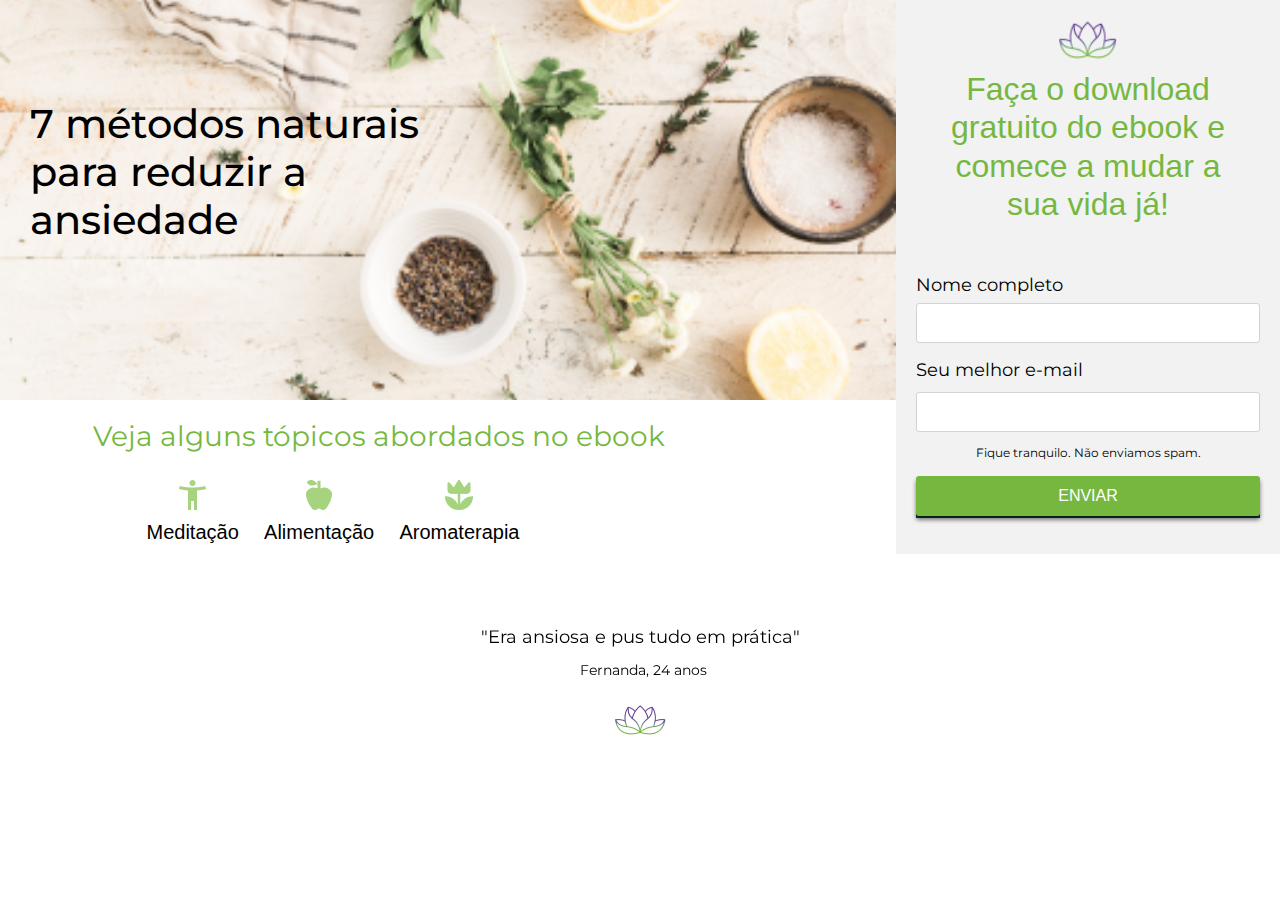
<file: index.html>
<!DOCTYPE html>
<html lang="pt-br">

<head>
  <!-- Global site tag (gtag.js) - Google Analytics -->
  <script async src="https://www.googletagmanager.com/gtag/js?id=UA-175433905-1"></script>
  <script>
    window.dataLayer = window.dataLayer || [];
    function gtag() { dataLayer.push(arguments); }
    gtag('js', new Date());

    gtag('config', 'UA-175433905-1');
  </script>
 <!-- Hotjar Tracking Code for www.eprapresente.com.br -->
<script>
    (function(h,o,t,j,a,r){
        h.hj=h.hj||function(){(h.hj.q=h.hj.q||[]).push(arguments)};
        h._hjSettings={hjid:1804278,hjsv:6};
        a=o.getElementsByTagName('head')[0];
        r=o.createElement('script');r.async=1;
        r.src=t+h._hjSettings.hjid+j+h._hjSettings.hjsv;
        a.appendChild(r);
    })(window,document,'https://static.hotjar.com/c/hotjar-','.js?sv=');
</script>
  <!-- Google Tag Manager -->
<script>(function(w,d,s,l,i){w[l]=w[l]||[];w[l].push({'gtm.start':
  new Date().getTime(),event:'gtm.js'});var f=d.getElementsByTagName(s)[0],
  j=d.createElement(s),dl=l!='dataLayer'?'&l='+l:'';j.async=true;j.src=
  'https://www.googletagmanager.com/gtm.js?id='+i+dl;f.parentNode.insertBefore(j,f);
  })(window,document,'script','dataLayer','GTM-MTHZW9D');</script>
  <!-- End Google Tag Manager -->
  <meta charset="UTF-8">
  <meta name="viewport" content="width=device-width, initial-scale=1, maximum-scale=1, user-scalable=no">
  <title>Grupo Lotus | Home </title>
  <link href="https://fonts.googleapis.com/css2?family=Montserrat:wght@600&display=swap" rel="stylesheet">
  <link rel="stylesheet" href="assets/css/style.css">
  <link rel="stylesheet" href="https://stackpath.bootstrapcdn.com/bootstrap/4.5.2/css/bootstrap.min.css"
    integrity="sha384-JcKb8q3iqJ61gNV9KGb8thSsNjpSL0n8PARn9HuZOnIxN0hoP+VmmDGMN5t9UJ0Z" crossorigin="anonymous">
    <script src="https://www.googleoptimize.com/optimize.js?id=GTM-WZVC47G"></script>
      <!-- Facebook Pixel Code -->
<script>
  !function(f,b,e,v,n,t,s)
  {if(f.fbq)return;n=f.fbq=function(){n.callMethod?
  n.callMethod.apply(n,arguments):n.queue.push(arguments)};
  if(!f._fbq)f._fbq=n;n.push=n;n.loaded=!0;n.version='2.0';
  n.queue=[];t=b.createElement(e);t.async=!0;
  t.src=v;s=b.getElementsByTagName(e)[0];
  s.parentNode.insertBefore(t,s)}(window, document,'script',
  'https://connect.facebook.net/en_US/fbevents.js');
  fbq('init', '698654187677464');
  fbq('track', 'PageView');
</script>
<noscript><img height="1" width="1" style="display:none"
  src="https://www.facebook.com/tr?id=698654187677464&ev=PageView&noscript=1"
/></noscript>
<!-- End Facebook Pixel Code -->
</head>

<body>

<!-- Google Tag Manager (noscript) -->
<noscript><iframe src="https://www.googletagmanager.com/ns.html?id=GTM-MTHZW9D"
  height="0" width="0" style="display:none;visibility:hidden"></iframe></noscript>
  <!-- End Google Tag Manager (noscript) -->

  <div class="container-fluid">
    <div class="row container-banner" >
      <div class="banner2">
        <h1>7 métodos naturais para reduzir a ansiedade</h1>
        <div class="conatainer-icons">
          <h3>Veja alguns tópicos abordados no ebook</h3>
        <div class="icon-themes">
           <div class="icon">
            <img src="assets/img/meditacao.png" alt="">
            <h5>Meditação</h5>
           </div>
           <div class="icon">
            <img src="assets/img/alimentacao.png" alt="">
            <h5>Alimentação</h5>
           </div>
           <div class="icon">
            <img src="assets/img/aromaerapia.png" alt="">
            <h5>Aromaterapia</h5>
           </div>
        </div>
        </div>
      </div>
      <div class="col-md-12 banner">
        <h1>7 métodos naturais para reduzir a ansiedade</h1>
      </div>
        <h4>Faça o download gratuito e mude a sua vida já!</h4>
         <!--Form Desktop-->
    <form class="form-desktop" method="POST" action="https://smtl.gama.academy/leads/7f2a5db0-dcac-11ea-91f1-99fb0c9231dc">
      <img src="assets/img/logo.png" alt="" srcset="">
      <h3>Faça o download gratuito do ebook e comece a mudar a sua vida já!</h3>
      <div class="form-group">
        <label class="name" for="exampleInputName">Nome completo</label>
        <input name="name" type="text" pattern="^\D{2,}\s[\D\s]{2,}$" title="Digite seu nome completo" required
          class="form-control" id="exampleInputName" />
      </div>
      <div class="form-group">
        <label class="email" for="exampleInputEmail">Seu melhor e-mail</label>
        <input name="email" type="email" title="Digite um email válido" required class="form-control"
          id="exampleInputEmail" />
        <input name="redirectTo" type="hidden" value="https://lotusgroupxp35.github.io/lotus-page-leads/pageConfirm.html" />

        <!-- <input name="debugMode" type="hidden" value="false" /> -->

         
        <p>Fique tranquilo. Não enviamos spam.</p>
        <div class="container-btn">
          <button type="submit" class="btn-submit">ENVIAR</button>
        </div>
      </div>
    </form>
      <!--End Form Desktop-->
    </div>
    <!--Form mobile-->
    <form method="POST" action="https://smtl.gama.academy/leads/7f2a5db0-dcac-11ea-91f1-99fb0c9231dc">
      <div class="form-group">
        <label class="name" for="exampleInputName">Nome completo</label>
        <input name="name" type="text" pattern="^\D{2,}\s[\D\s]{2,}$" title="Digite seu nome completo" required
          class="form-control" id="exampleInputName" />
      </div>
      <div class="form-group">
        <label class="email" for="exampleInputEmail">Seu melhor e-mail</label>
        <input name="email" type="email" title="Digite um email válido" required class="form-control"
          id="exampleInputEmail" />
        <input name="redirectTo" type="hidden" value="https://lotusgroupxp35.github.io/lotus-page-leads/pageConfirm.html" />

        <!-- <input name="debugMode" type="hidden" value="false" /> -->

         
        <p>Fique tranquilo. Não enviamos spam.</p>
        <div class="container-btn">
          <button type="submit" class="btn-submit">ENVIAR</button>
        </div>
      </div>
    </form>
      <!--End Form mobile-->

      
      <h3 class="avaliacao">Avaliações de quem leu</h3>
     
    <div id="carouselExampleInterval" class="carousel slide" data-ride="carousel">
      <div class="carousel-inner">
        <div class="carousel-item active" data-interval="10000">
          <p>"Era ansiosa e pus tudo em prática" <span>Fernanda, 24 anos</span></p>
        </div>
        <div class="carousel-item" data-interval="1000">
          <p>"Esse Ebook me ajudou mundo!"<span>Allan, 35 anos</span></p>
        </div>
        <div class="carousel-item">
          <p>"Estou dormindo muito melhor"<span>Luiza, 36 anos</span></p>
        </div>
        <div class="carousel-item">
          <p>"Estou mais saudável"<span>Marcelo, 24 anos</span></p>
        </div>
        <div class="carousel-item">
          <p>"Aprendi muito e me sinto mais leve."<span>Lucas, 45 anos</span></p>
        </div>
      </div>
      <a class="carousel-control-prev" href="#carouselExampleInterval" role="button" data-slide="prev">
        <span class="sr-only">Previous</span>
      </a>
      <a class="carousel-control-next" href="#carouselExampleInterval" role="button" data-slide="next">
        <span class="sr-only">Next</span>
      </a>
    </div>
    <div class="row">
      <div class="col-md-12 footer">
        <img src="assets/img/logo.png" alt="Lotus">
      </div>
    </div>
  </div>
  <!-- Start Modal -->
  <!-- <div class="modal" id="modalId"tabindex="-1">
    <div class="modal-dialog">
      <div class="modal-content">
        <div class="modal-header">
          <h5 class="modal-title">Sim, eu quero ter uma vida mais feliz!</h5>
          <button type="button" class="close" data-dismiss="modal" aria-label="Close">
            <span aria-hidden="true">&times;</span>
          </button>
        </div>
        <div class="modal-body">
          <p>Modal body text goes here.</p>
        </div>
        <div class="modal-footer">
          <button type="button" class="btn btn-secondary" data-dismiss="modal">Close</button>
          <button type="button" class="btn btn-primary">Save changes</button>
        </div>
      </div>
    </div>
  </div> -->
  <!-- End Modal -->
  <script src="https://code.jquery.com/jquery-3.5.1.slim.min.js"
    integrity="sha384-DfXdz2htPH0lsSSs5nCTpuj/zy4C+OGpamoFVy38MVBnE+IbbVYUew+OrCXaRkfj"
    crossorigin="anonymous"></script>
  <script src="https://cdn.jsdelivr.net/npm/popper.js@1.16.1/dist/umd/popper.min.js"
    integrity="sha384-9/reFTGAW83EW2RDu2S0VKaIzap3H66lZH81PoYlFhbGU+6BZp6G7niu735Sk7lN"
    crossorigin="anonymous"></script>
  <script src="https://stackpath.bootstrapcdn.com/bootstrap/4.5.2/js/bootstrap.min.js"
    integrity="sha384-B4gt1jrGC7Jh4AgTPSdUtOBvfO8shuf57BaghqFfPlYxofvL8/KUEfYiJOMMV+rV"
    crossorigin="anonymous"></script>
    <script src="assets/js/script.js"></script>
</body>




</html>
</file>
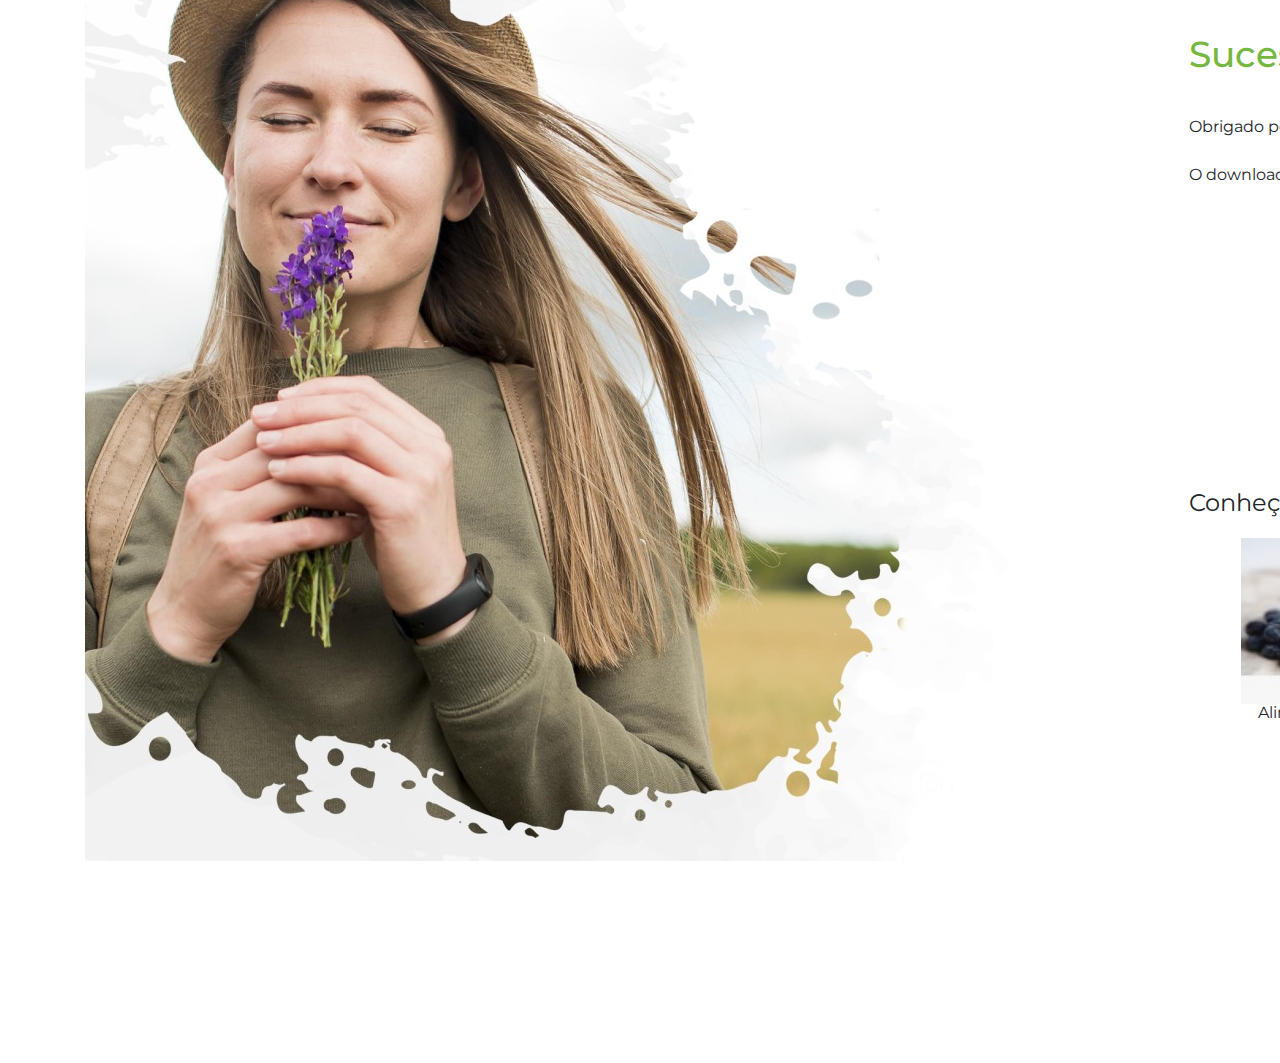
<file: pageConfirm.html>
<!DOCTYPE html>
<html lang="pt-br">
	<head>
		<meta charset="utf-8">
		<meta name="viewport" content="width=device-width, initial-scale=1.0">
		<!-- Google Tag Manager -->
		<script>(function(w,d,s,l,i){w[l]=w[l]||[];w[l].push({'gtm.start':
		new Date().getTime(),event:'gtm.js'});var f=d.getElementsByTagName(s)[0],
		j=d.createElement(s),dl=l!='dataLayer'?'&l='+l:'';j.async=true;j.src=
		'https://www.googletagmanager.com/gtm.js?id='+i+dl;f.parentNode.insertBefore(j,f);
		})(window,document,'script','dataLayer','GTM-MTHZW9D');</script>
		<!-- End Google Tag Manager -->
		<script src="https://www.googleoptimize.com/optimize.js?id=GTM-WZVC47G"></script>
		<link rel="stylesheet" href="https://stackpath.bootstrapcdn.com/bootstrap/4.5.2/css/bootstrap.min.css" integrity="sha384-JcKb8q3iqJ61gNV9KGb8thSsNjpSL0n8PARn9HuZOnIxN0hoP+VmmDGMN5t9UJ0Z" crossorigin="anonymous">
		<link rel="stylesheet" href="./assets/styles.css">
		<link href="https://fonts.googleapis.com/css2?family=Montserrat&display=swap" rel="stylesheet"> 
		<title>Download</title>
		<!-- Facebook Pixel Code -->
		<script>
			!function(f,b,e,v,n,t,s)
			{if(f.fbq)return;n=f.fbq=function(){n.callMethod?
			n.callMethod.apply(n,arguments):n.queue.push(arguments)};
			if(!f._fbq)f._fbq=n;n.push=n;n.loaded=!0;n.version='2.0';
			n.queue=[];t=b.createElement(e);t.async=!0;
			t.src=v;s=b.getElementsByTagName(e)[0];
			s.parentNode.insertBefore(t,s)}(window, document,'script',
			'https://connect.facebook.net/en_US/fbevents.js');
			fbq('init', '698654187677464');
			fbq('track', 'PageView');
		</script>
		<noscript><img height="1" width="1" style="display:none"
			src="https://www.facebook.com/tr?id=698654187677464&ev=PageView&noscript=1"
		/></noscript>
		<!-- End Facebook Pixel Code -->
	</head>
	<body>
		<!-- Google Tag Manager (noscript) -->
		<noscript>
			<iframe 
				src="https://www.googletagmanager.com/ns.html?id=GTM-MTHZW9D"
				height="0" width="0" 
				style="display:none;visibility:hidden"
			></iframe>
		</noscript>
		<!-- End Google Tag Manager (noscript) -->

		<div class="container">
			<div class="secundImg">
				<img src="./assets/img/mulherLavanda.jpeg" alt="Mulher segurando lavanda">
			</div>

			<div class="secundContainer">
				<div class="header">
					<h2>Sucesso!</h2>
					
					<div class="text">
						<p>Obrigado por fazer o download do Ebook "7 métodos naturais para reduzir a ansiedade"</p>
					</div>

					<div class="imgLarge">
						<img src="./assets/img/mulherMeditando.jpeg" alt="Mulher Meditando">
					</div>
	
					<p>O download iniciará automáticamente</p>
				</div>
	
				<div class="download">
					<sub class="sub">Caso isso não aconteça, clique no botão abaixo.</sub>
	
					<button type="button" class="btn btn-lg">
						<a href='./assets/EBook Ansiedade Lótus (6).pdf' download='Ebook Ansiedade Lótus.pdf'>
							DOWNLOAD
						</a>
					</button>
				<!-- <button class="download" id="btn">DOWNLOAD</button> -->
				</div>

				<div class="secundLogo">
					<img src="./assets//img/logo.jpeg" alt="Lótus">
				</div>
	
				<p class="title-others">Conheça outras materias da Lótus</p>
				<div class="others">
	
					<div class="materia">
						<img src="./assets/img/comida.jpeg" alt="">
						<sub> Alimentos Orgânicos </sub>
					</div>
					<div class="materia">
						<img src="./assets/img/musica.jpeg" alt="">
						<sub> Música e estresse </sub>
					</div>
					<div class="materia">
						<img src="./assets/img/lavanda.jpeg" alt="">
						<sub> O poder da lavanda </sub>
					</div>
	
				</div>
				<div class="button">
					<a class="plus" id="plus">Ver todos</a>
				</div>
	
	
	
				<footer>
					<img src="./assets/img/logo.jpeg" alt="Lótus">
				</footer>
			</div>

			

		</div>


		<script 
			src="https://code.jquery.com/jquery-3.5.1.slim.min.js" 
			integrity="sha384-DfXdz2htPH0lsSSs5nCTpuj/zy4C+OGpamoFVy38MVBnE+IbbVYUew+OrCXaRkfj" 
			crossorigin="anonymous"
		></script>
		<script 
			src="https://cdn.jsdelivr.net/npm/popper.js@1.16.1/dist/umd/popper.min.js" 
			integrity="sha384-9/reFTGAW83EW2RDu2S0VKaIzap3H66lZH81PoYlFhbGU+6BZp6G7niu735Sk7lN"
			crossorigin="anonymous"
		></script>
		<script 
			src="https://stackpath.bootstrapcdn.com/bootstrap/4.5.2/js/bootstrap.min.js"
			integrity="sha384-B4gt1jrGC7Jh4AgTPSdUtOBvfO8shuf57BaghqFfPlYxofvL8/KUEfYiJOMMV+rV"
			crossorigin="anonymous"
		></script>
	</body>
</html>
</file>
<file: assets/styles.css>
*{
    border: 0;
    padding: 0;
    box-sizing: border-box;
}

@media(min-width: 320px) {
    .secundImg{
        display: none;
    }

    .others-materia{
        display: none;
    }

    .secundLogo{
        display: none;
    }

    .others{
        display: flex;
        justify-content: space-between;
        flex-wrap: wrap;
    }
                
    .others .materia{
        min-width: 30%;
        flex-direction: column;
        align-items: center;
        justify-content: center;
    }
                    
    .others .materia img{
        width: 100%;
        
    }
}

@media(min-width: 768px) {
    .others{
        display: flex;
        justify-content: space-between;
        flex-wrap: nowrap;
    }

    .others .materia, .others .others-materia{
        min-width: 200px;
        flex-direction: column;
        align-items: center;
        justify-content: space-between;
    }

    .others .materia img, .others .others-materia img{
        width: 100%;
    }
}

body{
    font-family: 'Montserrat', sans-serif;
    
}


.secundImg{
    height: 1226px;
    width: 1226px;
    left: -122px;
    top: -149px;
}

.header{
    display: flex;
    flex-direction: column;
    justify-content: center;
    align-items: center;
}

.header h2{
    color: #76b83f;
    font-size: 24px;
    margin-top: 33px;
    margin-bottom: 39px;
}

.header img{
    margin-bottom: 19px;
}

.header p{
    font-size: 16px;
    margin-bottom: 24px;
}

.download{
    display: flex;
    flex-direction: column;
    align-items: center;
}

.download .sub{
    /* margin-top: 24px; */
    margin-bottom: 14px;
    font-size: 12px;
}

.download .btn {
    background-color: #76b83f;
    height: 40px;
    width: 152px;

    display: flex;
    align-items: center;
    justify-content: center;
    cursor: pointer;
    margin-bottom: 28px;
}

.download .btn a{
    color: white;
    text-decoration: unset;
}

.title-others{
    margin-bottom: 12px;
}

.others{
    display: flex;
    justify-content: space-between;
}

.others .materia{
    display: flex;
    flex-direction: column;
    align-items: center;
    justify-content: center;
}

.others .materia img{
    margin-bottom: 5px;
}

.others .materia sub{
    font-size: 12px;
    margin-bottom: 24px;
}

.button{
    display: flex;
    flex-direction: column;
    align-items: flex-end;
}

.button .plus{
    margin-bottom: 8px;
    font-size: 12px;
    line-height: 15px;
    text-decoration: unset;
    color: black;
}

footer{
    display: flex;
    flex-direction: column;
    align-items: center;
}

footer img{
    width: 53px;
    height: 32px;

    margin-top: 8px;
    margin-bottom: 15px;
}







@media(min-width: 992px){
    .container{
        display: flex;
        justify-content: space-around;
        align-items: center;

        height: 100vh;
        width: 100vw;
    }

    .container .secundImg{
        display: block;
        margin: 0;
    }

    .header{
        display: flex;
        flex-direction: column;
        align-items: flex-start;
    }

    .header h2{
        color: #76b83f;
        font-size: 36px;
        margin-top: 33px;
        margin-bottom: 39px;
    }

    .header .text{
        font-size: 16px;
    }

    .secundContainer{
        height: 100vh;
        width: 100vw;
    }

    .imgLarge{
        display: none;
    }
    
    .download{
        margin-top: 64px;
    }
    
    .download .sub{
        margin-bottom: 15px;
        font-size: 14px;
    }
    
    .secundLogo{
        display: flex;
        flex-direction: column;
        align-items: center;
        
        margin-bottom: 32px;
        margin-top: 38px;
    }
    
    .title-others{
        font-size: 24px;
        margin-bottom: 14px;
    }

    .others{
        display: flex;
        justify-content: space-between;
    }

    .others .materia, .others-materia{
        margin-left: 52px;
        margin-right: 39px;
        margin-bottom: 24px;
    }

    .others .materia sub, .others .others-materia sub{
        font-size: 16px;
        margin-bottom: 55px;
    }

    .button .plus{
        font-size: 16px;
    }

    footer img{
        display: none;
    }
}
</file>
<file: assets/css/style.css>
/*reset css*/
*{
  margin: 0;
  padding: 0;
  box-sizing: border-box;
}


@media (min-width: 320px) { 
  .container-fluid{
    padding:  0 20px;
  }
  .banner2{
    display: none;
  }
  .banner {
    max-width: 100%;
    min-height: 207px;
    background-image: url("../img/banner.png");
    background-position: center center;
    background-size: cover;
    background-repeat: no-repeat;
    padding: 35px 51px 39px 7px;
  }
  form{
    margin: 8px auto;
  }
  
  
  /* 7 métodos naturais para reduzir a ansiedade */
  h1 {
    font-family: 'Montserrat', sans-serif;
    font-style: normal;
    font-weight: normal;
    color: #000000;
  }
  
  h4{
    margin: 0 auto;
    width: 320px;
    height: 64px;
    left: 24px;
    top: 216px;
    font-family: 'Montserrat', sans-serif;
    font-style: normal;
    font-weight: 600;
    font-size: 24px;
    line-height: 29px;
    text-align: center;
    color: #76b83f;
    padding-top: 13px;
    
  }

 
  label.name {
    font-family: Montserrat;
    font-style: normal;
    font-weight: normal;
    font-size: 16px;
    line-height: 20px;
    color: #000000;
  }
  
  input#exampleInputName {
    min-width: 275px;
    height: 40px;
    left: calc(50% - 320px / 2 - 0.5px);
    top: calc(50% - 40px / 2 - 1.5px);
    background: #dddbdb;
    border-radius: 3px;
  }
  
  label.email {
    width: 217px;
    height: 24px;
    left: 23px;
    top: 368px;
    font-family: Montserrat;
    font-style: normal;
    font-weight: normal;
    font-size: 16px;
    line-height: 20px;
    color: #000000;
  }
  
  input#exampleInputEmail {
    min-width: 275px;
    height: 40px;
    left: calc(50% - 320px / 2 - 0.5px);
    top: calc(50% - 40px / 2 + 78.5px);
    background: #dddbdb;
    border-radius: 3px;
  }
  
  p {
    min-width: 320px;
    height: 30px;
    left: 23px;
    top: 443px;
    font-family: Montserrat;
    font-style: normal;
    font-weight: normal;
    font-size: 12px;
    line-height: 15px;
    text-align: center;
    color: #000000;
    padding-top: 11px;
  }

  .container-btn{
    min-width: 275px;
    height: auto;
    display: flex;
    justify-content: center;
    align-items: center;
  }

  .btn-submit {
    position: relative;
    width: 152px;
    height: 40px;
    left: 0;
    top: -10px;
    background: #76b83f;
    box-shadow: 0px 4px 4px rgba(0, 0, 0, 0.5);
    border-radius: 4px;
    border: none;
    color: #ffffff;
  }

  .btn-submit:hover{
    background: #A5D37E;
    box-shadow: inset 2px 3px 4px rgba(0, 0, 0, 0.25);
    border-radius: 4px;
  }
  
  #carouselExampleInterval {
 
    height: 100%;
  }
  
  .carousel-inner {
    position: absolute;
    width: 150.18px;
    height: 70px;
    left: 0px;
    top: 0px;
    font-family: Montserrat;
    font-style: normal;
    font-weight: normal;
    font-size: 16px;
    line-height: 20px;
    text-align: center;
    color: #000000;
  }
  .carousel-item :first-child {
    min-width: 100%;
    height: 49px;
    left: 0px;
    top: 0px;
    font-family: Montserrat;
    font-style: normal;
    font-weight: normal;
    font-size: 14px;
    line-height: 20px;
    text-align: center;
    color: #000000;
    display: flex;
    flex-direction: column;
  }
  
  .carousel-item :last-child span {
    position: absolute;
    width: 100%;
    height: 20px;
    left: 0px;
    top: 49px;
    font-family: Montserrat;
    font-style: normal;
    font-weight: normal;
    font-size: 11px;
    line-height: 15px;
    text-align: center;
    color: #000000;
  }
 .footer{
   position: absolute;
   bottom: -60px;
   display: flex;
   justify-content: center;
   align-items: center;
   padding-bottom: 15px;
 }

 form.form-desktop{
  display: none;
}

.avaliacao{
  display: none;
}

 /* #modalId{
  position: fixed;
  background-color: tomato;
  width: 800px;
  height: 600px;
 }


.active{
  display: none;
  position: absolute;
  z-index: 1000;
  width: 100vw;
  height: 100vh;
} */

}
/*Medium devices (tablets, 768px and up)*/
@media (min-width: 768px) {  

  .avaliacao{
    display: none;
  }
  .banner2{
    display: none;
  }
  
  .banner {
    max-width: 100%;
    min-height: 207px;
    background-image: url("../img/banner.png");
    background-position: center center;
    background-size: cover;
    background-repeat: no-repeat;
  }
  
  form{
    max-width: 540px;
    margin: auto;
  }
  h1 {
    font-family: 'Montserrat', sans-serif;
    font-style: normal;
    font-weight: normal;
    color: #000000;
  }
  
  h4{
    margin: 0 auto;
    width: 328px;
    height: 64px;
    left: 24px;
    top: 216px;
    font-family: 'Montserrat', sans-serif;
    font-style: normal;
    font-weight: 600;
    font-size: 24px;
    line-height: 29px;
    text-align: center;
    color: #76b83f;
    padding-top: 13px;
    
  }

  
  label.name {
    font-family: Montserrat;
    font-style: normal;
    font-weight: normal;
    font-size: 18px;
    line-height: 20px;
    color: #000000;
  }
  
  input#exampleInputName {
    max-width: 540px;
    height: 40px;
    left: calc(50% - 328px / 2 - 0.5px);
    top: calc(50% - 40px / 2 - 1.5px);
    background: #dddbdb;
    border-radius: 3px;
  }
  
  label.email {
    width: 217px;
    height: 24px;
    left: 23px;
    top: 368px;
    font-family: Montserrat;
    font-style: normal;
    font-weight: normal;
    font-size: 18px;
    line-height: 20px;
    color: #000000;
  }
  
  input#exampleInputEmail {
    max-width: 540px;
    height: 40px;
    left: calc(50% - 328px / 2 - 0.5px);
    top: calc(50% - 40px / 2 + 78.5px);
    background: #dddbdb;
    border-radius: 3px;
  }
  
  p {
    min-width: 328px;
    height: 30px;
    left: 23px;
    top: 443px;
    font-family: Montserrat;
    font-style: normal;
    font-weight: normal;
    font-size: 12px;
    line-height: 15px;
    text-align: center;
    color: #000000;
    padding-top: 13px;
  }
  .btn-submit {
    position: absolute;
    width: 540px;
    height: 40px;
    left: 112px;
    top: 485px;
    background: #76b83f;
    box-shadow: 0px 4px 4px rgba(0, 0, 0, 0.5);
    border-radius: 4px;
    border: none;
    color: #ffffff;
  }


  .btn-submit:hover{
    background: #A5D37E;
    box-shadow: inset 2px 3px 4px rgba(0, 0, 0, 0.25);
    border-radius: 4px;
  }
  #carouselExampleInterval {
    position: relative;
    top: 60px;
    height: 100%;
  }
  
  .carousel-inner {
    position: absolute;
    width: 150.18px;
    height: 70px;
    left: 0px;
    top: 0px;
    font-family: Montserrat;
    font-style: normal;
    font-weight: normal;
    font-size: 16px;
    line-height: 20px;
    text-align: center;
    color: #000000;
   
  }
  .carousel-item :first-child {
    width: 100%;
    height: 49px;
    left: 0px;
    top: 0px;
    font-family: Montserrat;
    font-style: normal;
    font-weight: normal;
    font-size: 18px;
    line-height: 20px;
    text-align: center;
    color: #000000;
    display: flex;
    flex-direction: column;
  }
  
  .carousel-item :first-child span {
    position: absolute;
    width: 100%;
    height: 20px;
    left: 3.9px;
    top: 49px;
    font-family: Montserrat;
    font-style: normal;
    font-weight: normal;
    font-size: 14px;
    line-height: 15px;
    text-align: center;
    color: #000000;
  }
  .footer{
    position: absolute;
    bottom: -80px;
    display: flex;
    justify-content: center;
    align-items: center;
    padding-bottom: 15px;
  }

  form.form-desktop{
    display: none;
  }
}
 /* Large devices (desktops, 992px and up) */
@media (min-width: 992px) { 
.container-fluid{
   width: 100%;
   max-width: 1366px; 
}

  .container-banner{
    margin:0px auto;
   max-width: 1366px;
    background-color:#ffffff;
    display: flex;
   
  }
  .banner {
  display: none;
 
  }

  .banner2 {
    display: flex;
    width: 70%;
    height: 400px;
    margin-left: 0px;
    background-image: url("../img/banner.png");
    background-repeat: no-repeat;
    background-size: cover;
    background-position: center center;
   
   
    }

    .conatainer-icons{
      display: flex;
      width: 100%;
      
    }
  
    .conatainer-icons h3{
   
    margin:420px auto auto -370px;
    height: 30px;
    color: #76B83F;
    font-family: Montserrat;
font-style: normal;
font-weight: normal;
  }

  .icon-themes{
    padding: 20px;
    width: 100%;
    margin:460px auto auto -915px;
    color: #76B83F;
    display: flex;
    justify-content: space-between;
    align-items: center;

  }

  .icon-themes h5{
    color: #000;
    margin-top: 10px;
  }

  .icon{
    text-align: center;
    margin-left: 20px;

  }

  h3.avaliacao{
    color: #76B83F;
    margin-top: 100px;
    margin-left: 10px;
  }

  form{
    display: none;
  }

  form.form-desktop{
    background: #F2F2F2;
    display: flex;
    flex-direction: column;
    justify-content: center;
    padding: 20px;
    width: 30%;
    
  }
  h1 {
    font-family: 'Montserrat', sans-serif;
    font-weight: normal;
    color: #000000;
    max-width: 600px;
    position: relative;
    top:100px;
    padding-left: 30px;

  }
  
  h4{
    display: none;
    
  }

  form h3{
    color: #76B83F;
    font-size: 2em;
    max-width: 350px;
    text-align: center;
    margin: 0 auto 40px;
    padding: 10px;
  }

  form img{
    width: 60px;
    height: 40px;
    display: block;
    margin: auto;
  }
  
  label.name {
    font-family: Montserrat;
    font-style: normal;
    font-weight: normal;
    font-size: 18px;
    line-height: 20px;
    color: #000000;
  }
  
  form.form-desktop input#exampleInputName {
    height: 40px;
    left: calc(50% - 328px / 2 - 0.5px);
    top: calc(50% - 40px / 2 - 1.5px);
    background: #FFFFFF;
    border-radius: 3px;
  }
  
  label.email {
    height: 24px;
    left: 23px;
    top: 368px;
    font-family: Montserrat;
    font-style: normal;
    font-weight: normal;
    font-size: 18px;
    line-height: 20px;
    color: #000000;
  }
  
  form.form-desktop input#exampleInputEmail {
    height: 40px;
    left: calc(50% - 328px / 2 - 0.5px);
    top: calc(50% - 40px / 2 - 1.5px);
    background: #FFFFFF;
    border-radius: 3px;
  }
  
  p {
    min-width: 328px;
    height: 30px;
    left: 23px;
    top: 443px;
    font-family: Montserrat;
    font-style: normal;
    font-weight: normal;
    font-size: 12px;
    line-height: 15px;
    text-align: center;
    color: #000000;
    padding-top: 13px;
  }

  .container-btn{
    width: 100%;
    height: 40px;
    background-color: rgb(16, 61, 57);
   
    position: relative;
  }
  .btn-submit {
    width: 100%;
    height: 40px;
    left: 0;
    top: calc(50% - 40px / 2 - 1.5px);
    background: #76b83f;
    border-radius: 3px;
  }


  .btn-submit:hover{
    background: #A5D37E;
    box-shadow: inset 2px 3px 4px rgba(0, 0, 0, 0.25);
    border-radius: 4px;
  }

  #carouselExampleInterval {
    position: relative;
    top: 60px;
    height: 100%;
   
  }
  
  .carousel-inner {
    position: absolute;
    width: 150.18px;
    height: 70px;
    left: 0px;
    top: 0px;
    font-family: Montserrat;
    font-style: normal;
    font-weight: normal;
    font-size: 16px;
    line-height: 20px;
    text-align: center;
    color: #000000;
  
  }

  .carousel-item :first-child {
    width: 100%;
    height: 49px;
    left: 0px;
    font-family: Montserrat;
    font-style: normal;
    font-weight: normal;
    font-size: 18px;
    line-height: 20px;
    text-align: center;
    color: #000000;
    display: flex;
    flex-direction: column;
  }
  
  .carousel-item :first-child span {
    position: absolute;
    width: 100%;
    height: 20px;
    left: 3.9px;

    font-family: Montserrat;
    font-style: normal;
    font-weight: normal;
    font-size: 14px;
    line-height: 15px;
    text-align: center;
    color: #000000;
  }
  
  .footer{
    position: absolute;
    bottom: -80px;
    display: flex;
    justify-content: center;
    align-items: center;
    padding-bottom: 15px;
  
  }
}

/*  Extra large devices (large desktops, 1200px and up) */
/* @media (min-width: 1400px) { ... } */
</file>
